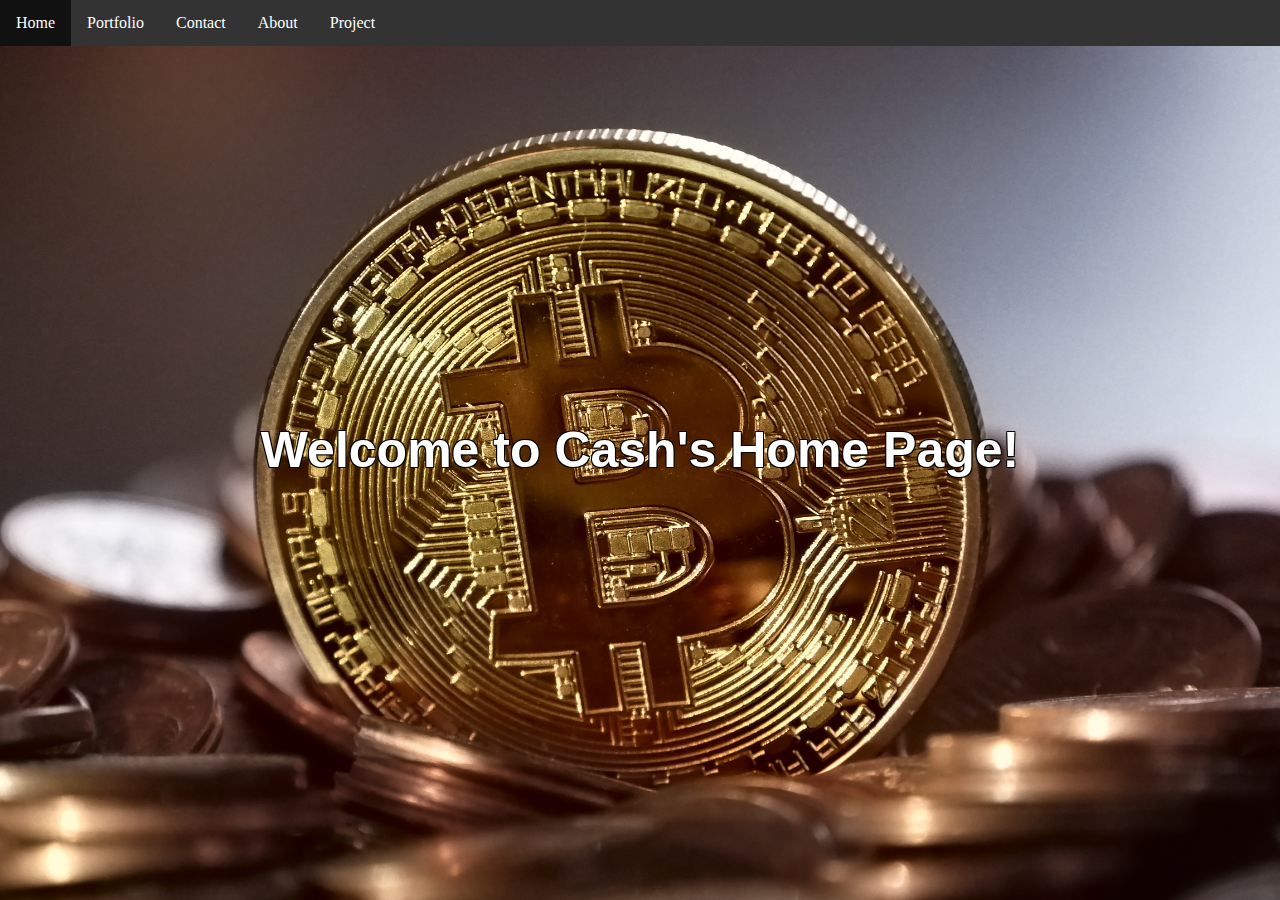
<file: index.html>
<!doctype html>
<html lang="en">
	<head>
	    <link rel="stylesheet" type="text/css" href="css/normal.css">
<link rel="icon" 
      type="image/png" 
      href="/images/cashfavicon.png">
		<meta charset="utf-8">
		<title>Home</title>
<meta name="viewport" content="width=device-width, initial-scale=1.0">
	
	</head>
	<body>
	<ul>	
  <li><a href="index.html">Home</a></li>
  <li><a href="portfolio.html">Portfolio</a></li>
  <li><a href="contact.html">Contact</a></li>
  <li><a href="about.html">About</a></li>
  <li><a href="project.html">Project</a></li>
  </ul>
  
		<div class="bank"> 
		<div class="center">
		    <div class="headline"><h1>Welcome to Cash's Home Page!</h1>
		</div>
		</div>
</div>
	</body>
</html>
</file>
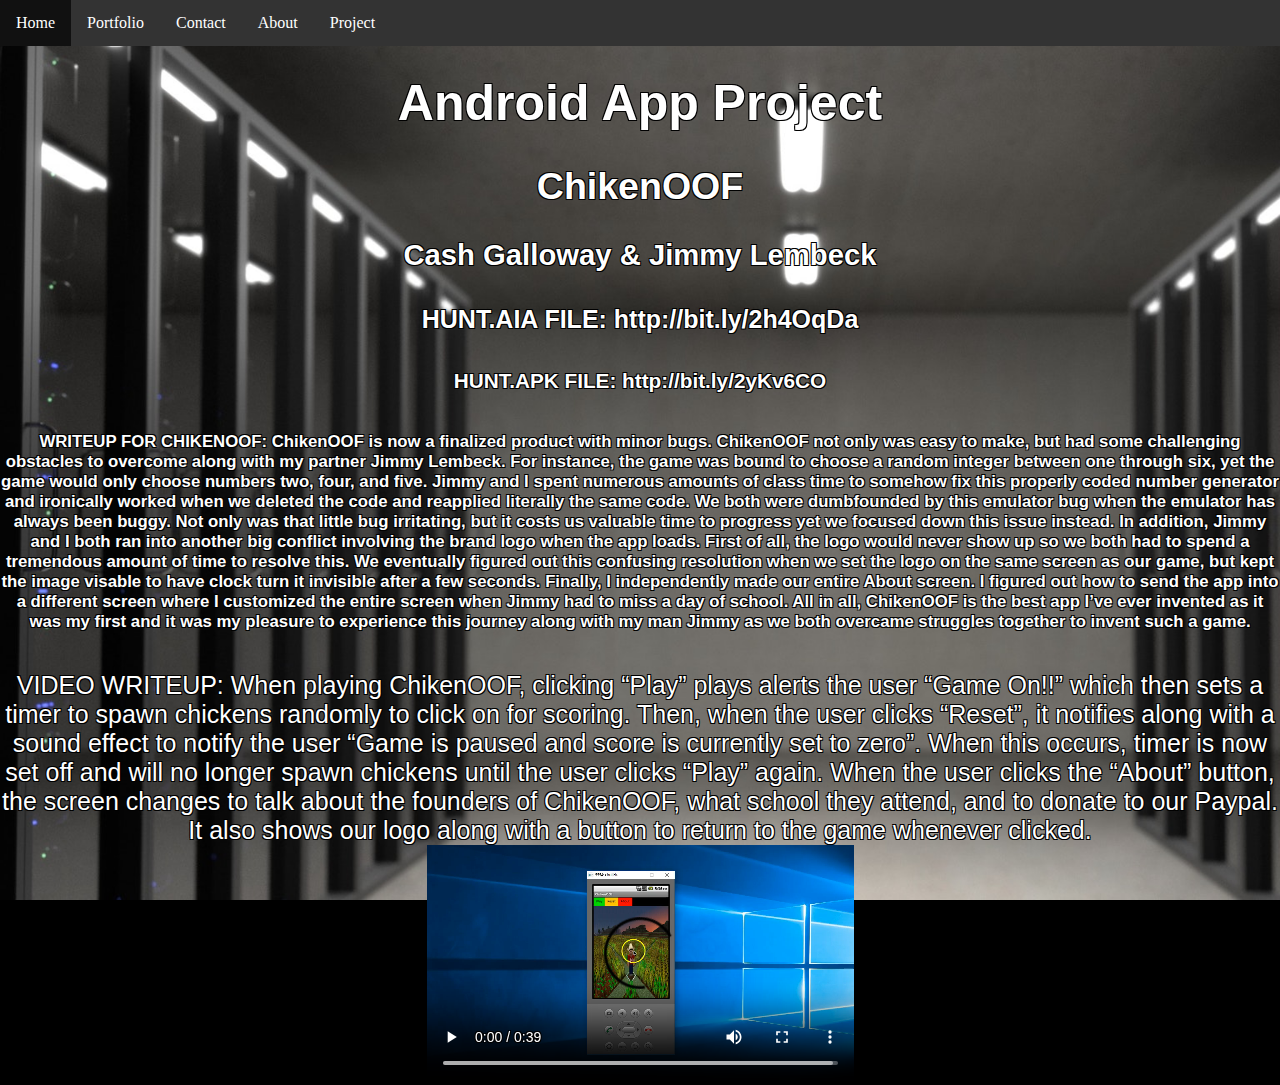
<file: Android App Project.html>
<html lang="en">
	<head>
	    <link rel="stylesheet" type="text/css" href="css/project.css">
		<link rel="icon" 
      type="image/png" 
      href="/images/cashfavicon.png"> 

		<meta charset="utf-8">
		<meta name="keywords" content="Cash Galloway, Cash, Money">
  <meta name="author" content="Cash S. Galloway">
  <meta name="viewport" content="width=device-width, initial-scale=1.0">
		<title>Android Project</title>
<meta name="viewport" content="width=device-width, initial-scale=1.0">

	</head>
	<body>
	<ul>	
  <li><a href="index.html">Home</a></li>
  <li><a href="portfolio.html">Portfolio</a></li>
  <li><a href="contact.html">Contact</a></li>
  <li><a href="about.html">About</a></li>
  <li><a href="project.html">Project</a></li>
  </ul>
	
		<div class="bank"> 
		<div class="center">
		    <div class="headline"><h1>Android App Project</h1>
		    <h2>ChikenOOF</h2>
		 <h3> Cash Galloway & Jimmy Lembeck </h3>
		 <h4> HUNT.AIA FILE: http://bit.ly/2h4OqDa </h4>
		 <h5> HUNT.APK FILE: http://bit.ly/2yKv6CO </h5>
		 <h6> WRITEUP FOR CHIKENOOF: ChikenOOF is now a finalized product with minor bugs. ChikenOOF not only was easy to make, but had some challenging obstacles to overcome along with my partner Jimmy Lembeck. For instance, the game was bound to choose a random integer between one through six, yet the game would only choose numbers two, four, and five. Jimmy and I spent numerous amounts of class time to somehow fix this properly coded number generator and ironically worked when we deleted the code and reapplied literally the same code. We both were dumbfounded by this emulator bug when the emulator has always been buggy. Not only was that little bug irritating, but it costs us valuable time to progress yet we focused down this issue instead. In addition, Jimmy and I both ran into another big conflict involving the brand logo when the app loads. First of all, the logo would never show up so we both had to spend a tremendous amount of time to resolve this. We eventually figured out this confusing resolution when we set the logo on the same screen as our game, but kept the image visable to have clock turn it invisible after a few seconds. Finally, I independently made our entire About screen. I figured out how to send the app into a different screen where I customized the entire screen when Jimmy had to miss a day of school. All in all, ChikenOOF is the best app I’ve ever invented as it was my first and it was my pleasure to experience this journey along with my man Jimmy as we both overcame struggles together to invent such a game. </h6>
		 <h7> VIDEO WRITEUP: When playing ChikenOOF, clicking “Play” plays alerts the user “Game On!!” which then sets a timer to spawn chickens randomly to click on for scoring. Then, when the user clicks “Reset”, it notifies along with a sound effect to notify the user “Game is paused and score is currently set to zero”. When this occurs, timer is now set off and will no longer spawn chickens until the user clicks “Play” again. When the user clicks the “About” button, the screen changes to talk about the founders of ChikenOOF, what school they attend, and to donate to our Paypal. It also shows our logo along with a button to return to the game whenever clicked.
</h7>
<video height="240" controls>
   <source src="Video/android.mp4" type="video/mp4">
</video>
		</div>
		</div>
</div>
	</body>
</html>
</file>
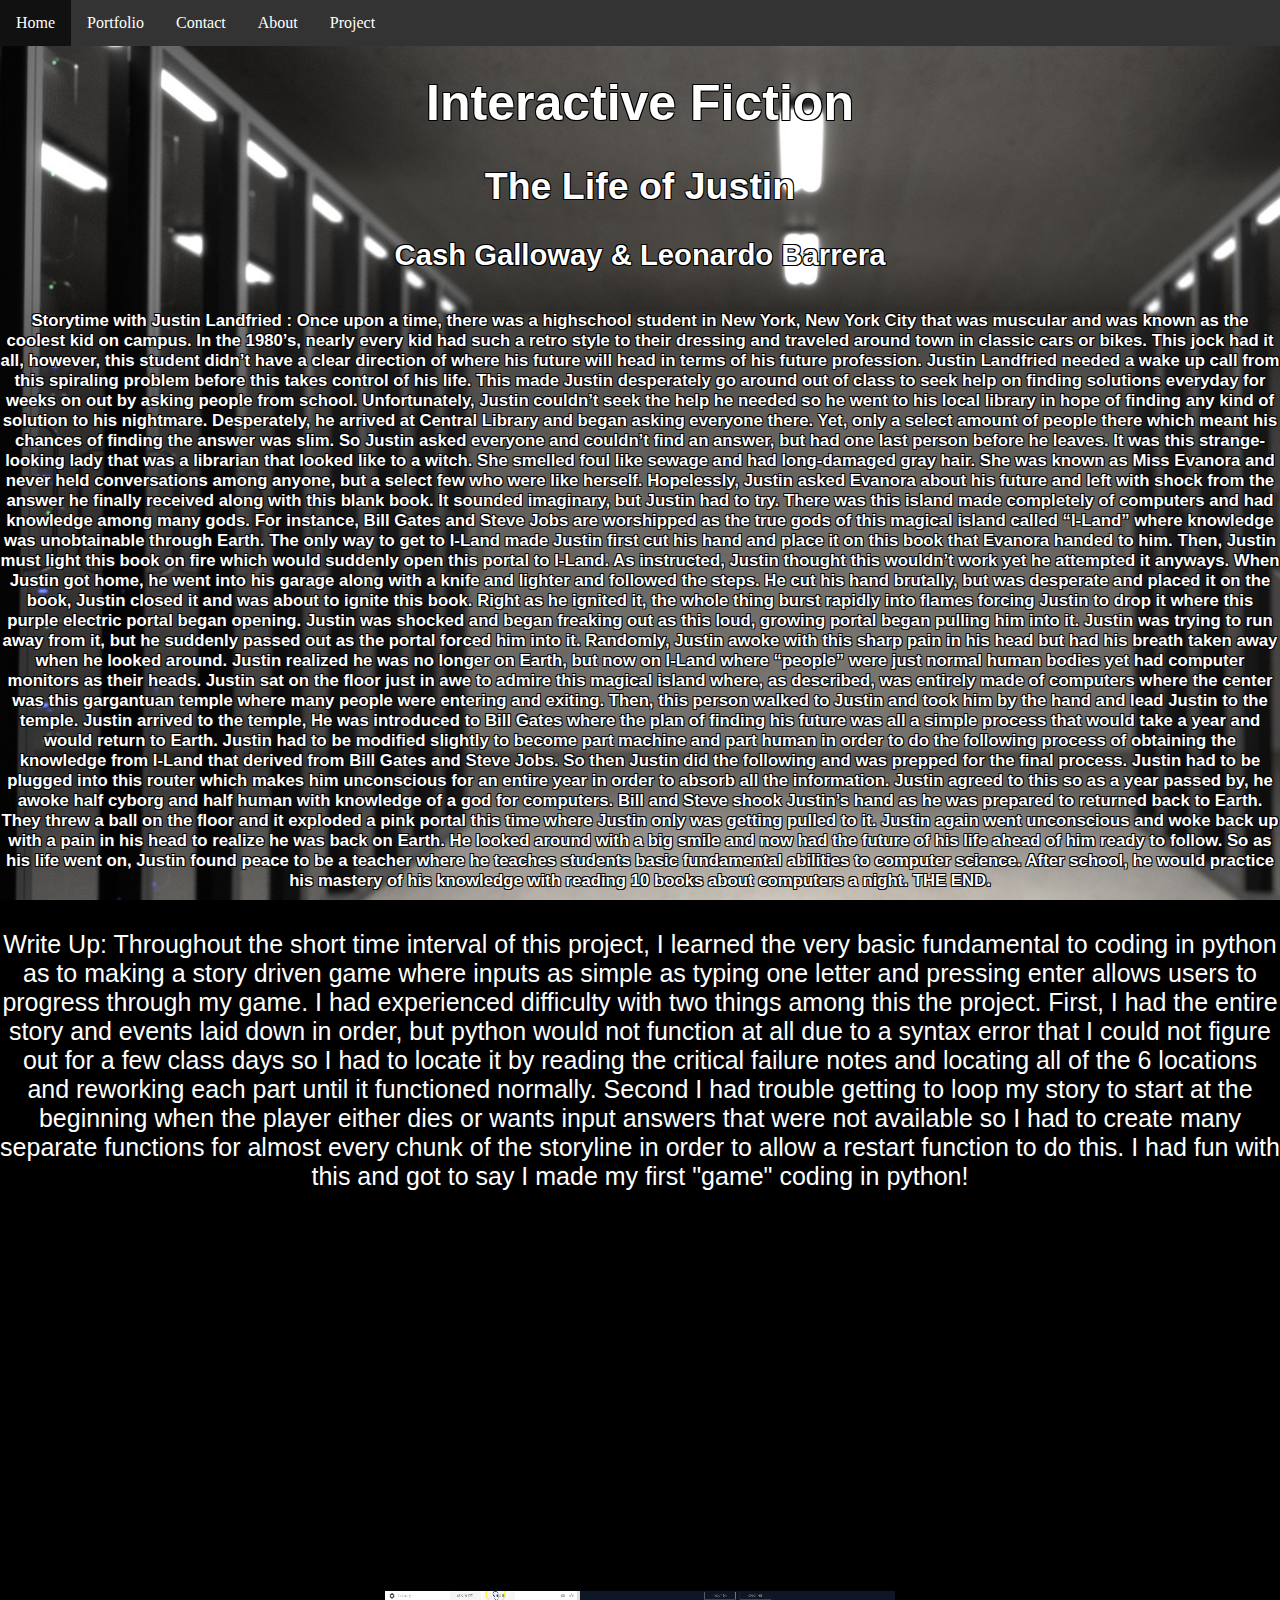
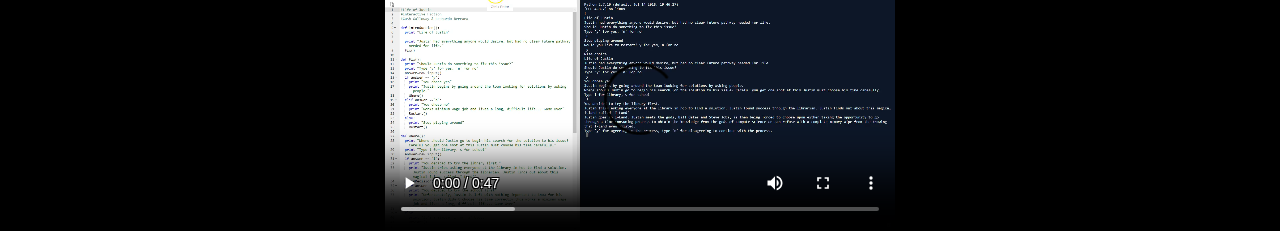
<file: InteractiveFiction.html>
<html lang="en">
	<head>
	    <link rel="stylesheet" type="text/css" href="css/project.css">
		<link rel="icon" 
      type="image/png" 
      href="/images/cashfavicon.png"> 

		<meta charset="utf-8">
		<meta name="keywords" content="Cash Galloway, Cash, Money">
		<meta name="projects" content="Interactive Fiction">
  <meta name="author" content="Cash S. Galloway">
  <meta name="viewport" content="width=device-width, initial-scale=1.0">
		<title>Android Project</title>
<meta name="viewport" content="width=device-width, initial-scale=1.0">

	</head>
	<body>
	<ul>	
  <li><a href="index.html">Home</a></li>
  <li><a href="portfolio.html">Portfolio</a></li>
  <li><a href="contact.html">Contact</a></li>
  <li><a href="about.html">About</a></li>
  <li><a href="project.html">Project</a></li>
  </ul>
  

	
		<div class="bank"> 
		<div class="center">
		    <div class="headline"><h1>Interactive Fiction</h1>
		    <h2>The Life of Justin</h2>
		 <h3> Cash Galloway & Leonardo Barrera </h3>
		 <h6> Storytime with Justin Landfried : Once upon a time, there was a highschool student in New York, New York City that was muscular and was known as the coolest kid on campus. In the 1980’s, nearly every kid had such a retro style to their dressing and traveled around town in classic cars or bikes. This jock had it all, however, this student didn’t have a clear direction of where his future will head in terms of his future profession. Justin Landfried needed a wake up call from this spiraling problem before this takes control of his life. This made Justin desperately go around out of class to seek help on finding solutions everyday for weeks on out by asking people from school. Unfortunately, Justin couldn’t seek the help he needed so he went to his local library in hope of finding any kind of solution to his nightmare. Desperately, he arrived at Central Library and began asking everyone there. Yet, only a select amount of people there which meant his chances of finding the answer was slim. So Justin asked everyone and couldn’t find an answer, but had one last person before he leaves. It was this strange-looking lady that was a librarian that looked like to a witch. She smelled foul like sewage and had long-damaged gray hair. She was known as Miss Evanora and never held conversations among anyone, but a select few who were like herself. Hopelessly, Justin asked Evanora about his future and left with shock from the answer he finally received along with this blank book. It sounded imaginary, but Justin had to try. There was this island made completely of computers and had knowledge among many gods. For instance, Bill Gates and Steve Jobs are worshipped as the true gods of this magical island called “I-Land” where knowledge was unobtainable through Earth. The only way to get to I-Land made Justin first cut his hand and place it on this book that Evanora handed to him. Then, Justin must light this book on fire which would suddenly open this portal to I-Land. As instructed, Justin thought this wouldn’t work yet he attempted it anyways. When Justin got home, he went into his garage along with a knife and lighter and followed the steps. He cut his hand brutally, but was desperate and placed it on the book, Justin closed it and was about to ignite this book. Right as he ignited it, the whole thing burst rapidly into flames forcing Justin to drop it where this purple electric portal began opening. Justin was shocked and began freaking out as this loud, growing portal began pulling him into it. Justin was trying to run away from it, but he suddenly passed out as the portal forced him into it. Randomly, Justin awoke with this sharp pain in his head but had his breath taken away when he looked around. Justin realized he was no longer on Earth, but now on I-Land where “people” were just normal human bodies yet had computer monitors as their heads. Justin sat on the floor just in awe to admire this magical island where, as described, was entirely made of computers where the center was this gargantuan temple where many people were entering and exiting. Then, this person walked to Justin and took him by the hand and lead Justin to the temple. Justin arrived to the temple, He was introduced to Bill Gates where the plan of finding his future was all a simple process that would take a year and would return to Earth. Justin had to be modified slightly to become part machine and part human in order to do the following process of obtaining the knowledge from I-Land that derived from Bill Gates and Steve Jobs. So then Justin did the following and was prepped for the final process. Justin had to be plugged into this router which makes him unconscious for an entire year in order to absorb all the information. Justin agreed to this so as a year passed by, he awoke half cyborg and half human with knowledge of a god for computers. Bill and Steve shook Justin’s hand as he was prepared to returned back to Earth. They threw a ball on the floor and it exploded a pink portal this time where Justin only was getting pulled to it. Justin again went unconscious and woke back up with a pain in his head to realize he was back on Earth. He looked around with a big smile and now had the future of his life ahead of him ready to follow. So as his life went on, Justin found peace to be a teacher where he teaches students basic fundamental abilities to computer science. After school, he would practice his mastery of his knowledge with reading 10 books about computers a night. THE END.</h6>
	<h7> Write Up: Throughout the short time interval of this project, I learned the very basic fundamental to coding in python as to making a story driven game where inputs as simple as typing one letter and pressing enter allows users to progress through my game. I had experienced difficulty with two things among this the project. First, I had the entire story and events laid down in order, but python would not function at all due to a syntax error that I could not figure out for a few class days so I had to locate it by reading the critical failure notes and locating all of the 6 locations and reworking each part until it functioned normally. Second I had trouble getting to loop my story to start at the beginning when the player either dies or wants input answers that were not available so I had to create many separate functions for almost every chunk of the storyline in order to allow a restart function to do this. I had fun with this and got to say I made my first "game" coding in python!</h7>
	
<script type="text/javascript" language="javascript" src="https://app.creately.com/player/creately-player.js"></script>
<div id="creately-container-ja1dza4y1"></div>
<script type="text/javascript">
var player = new CreatelyPlayer( "creately-container-ja1dza4y1", "ja1dza4y1-E4fujPUsLpxGyrowtZRN2RvXZds=", { width: "800px", height: "400px", backgroundColor: "#0" });
</script>

<iframe height="400px" width="70%" src="https://repl.it/@cashgal/Interactive-Fiction-10?lite=true" scrolling="no" frameborder="no" allowtransparency="true" allowfullscreen="true" sandbox="allow-forms allow-pointer-lock allow-popups allow-same-origin allow-scripts allow-modals"></iframe>

<video height="240" controls>
   <source src="/vids/interactive.mp4" type="video/mp4">
</video>

		</div>
		</div>
</div>
	</body>
</html>
</file>
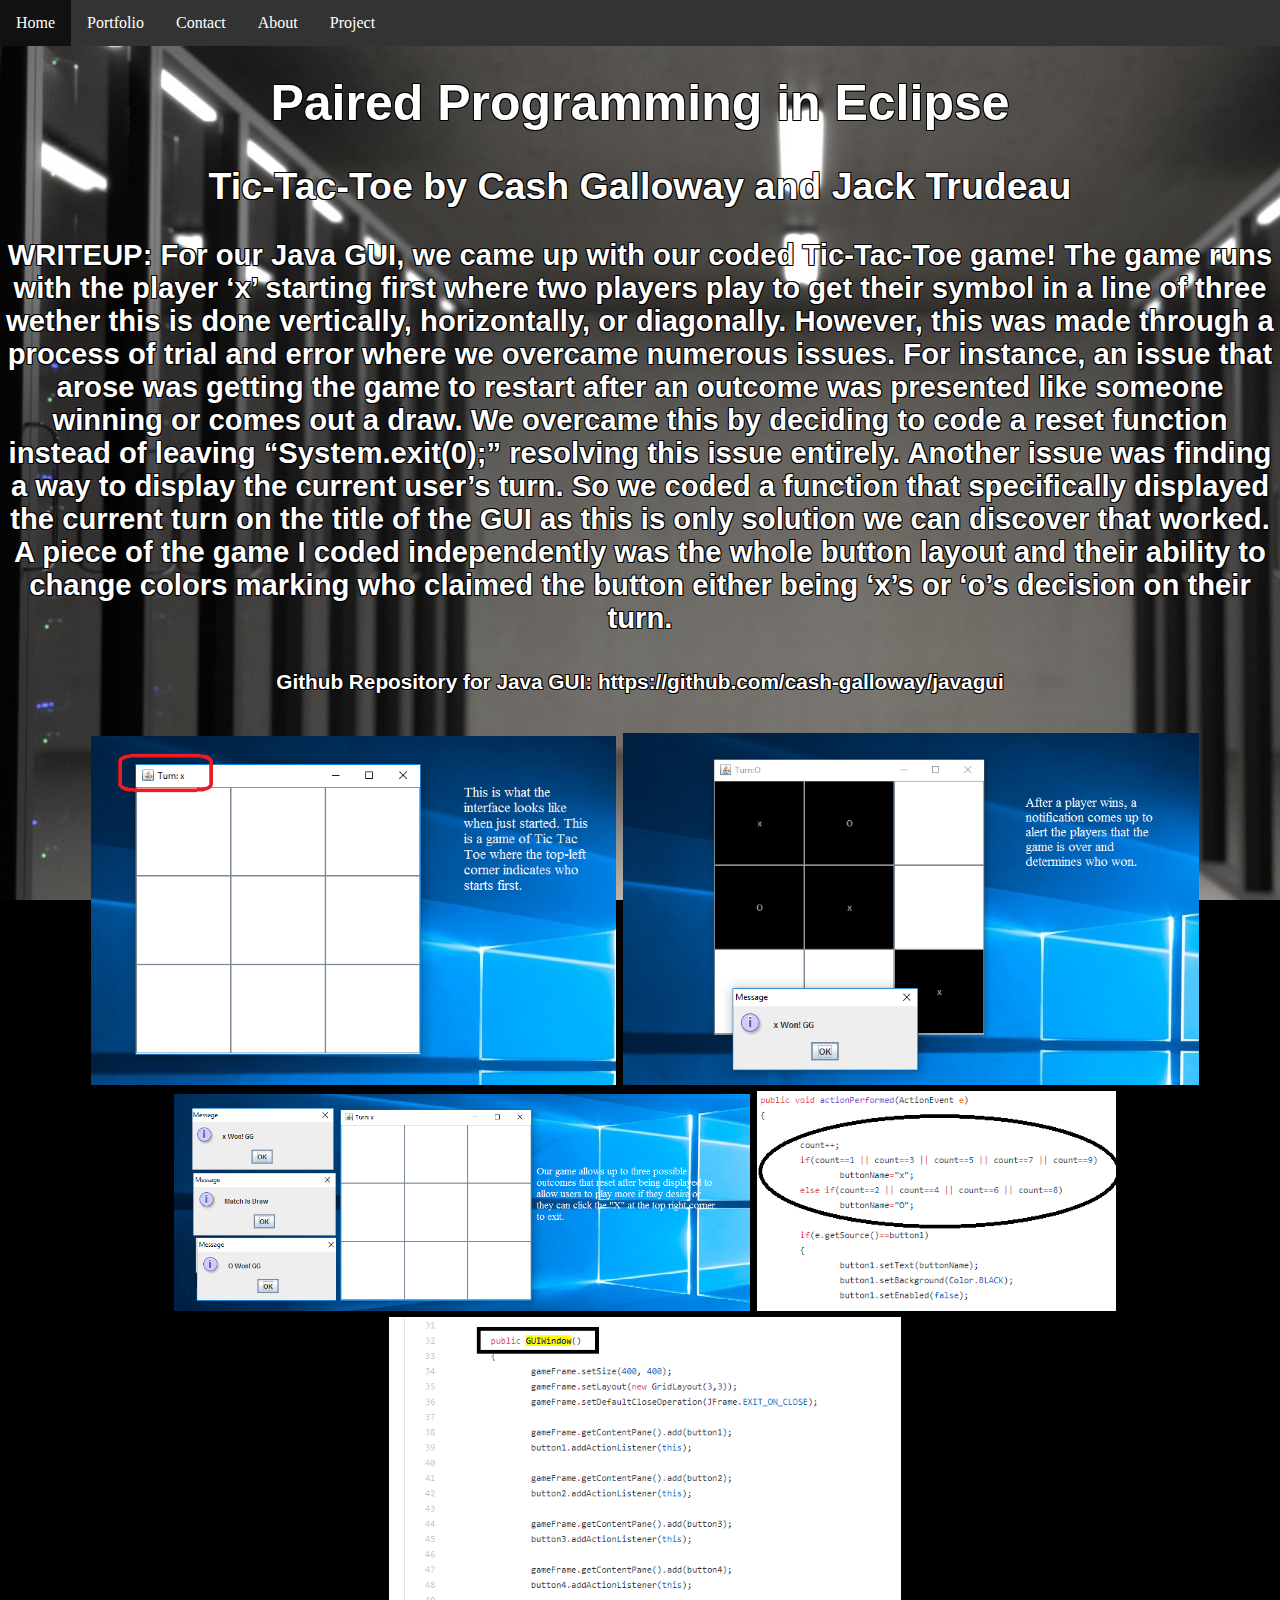
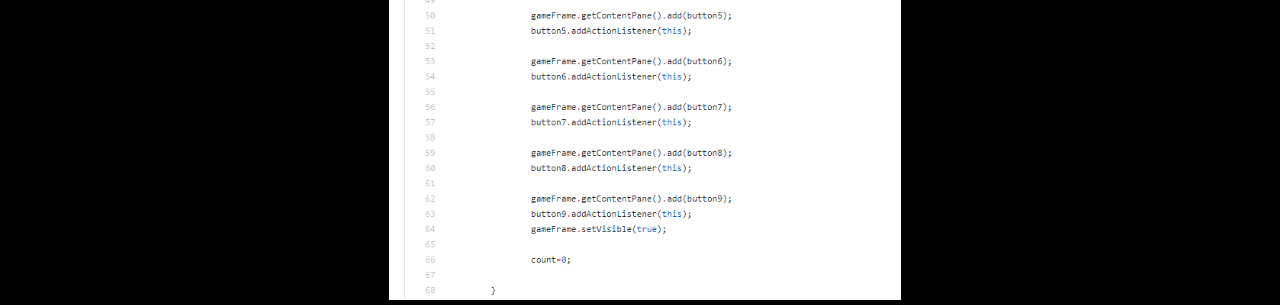
<file: javagui.html>
<html lang="en">
	<head>
	    <link rel="stylesheet" type="text/css" href="css/project.css">
		<link rel="icon" 
      type="image/png" 
      href="/images/cashfavicon.png"> 

		<meta charset="utf-8">
		<meta name="keywords" content="Cash Galloway, Cash, Money">
  <meta name="author" content="Cash S. Galloway">
  <meta name="viewport" content="width=device-width, initial-scale=1.0">
		<title>Java GUI</title>
<meta name="viewport" content="width=device-width, initial-scale=1.0">
<style>

.pics {
    float: left;
    padding: 5px;
    width: 100%;
}
	
</style>
	</head>
	<body>
	<ul>	
  <li><a href="index.html">Home</a></li>
  <li><a href="portfolio.html">Portfolio</a></li>
  <li><a href="contact.html">Contact</a></li>
  <li><a href="about.html">About</a></li>
  <li><a href="project.html">Project</a></li>
  </ul>
	
		<div class="bank"> 
		<div class="center">
		    <div class="headline"><h1>Paired Programming in Eclipse</h1>
		    <h2>Tic-Tac-Toe by Cash Galloway and Jack Trudeau</h2>
		 <h3> WRITEUP: For our Java GUI, we came up with our coded Tic-Tac-Toe game! The game runs with the player ‘x’ starting first where two players play to get their symbol in a line of three wether this is done vertically, horizontally, or diagonally. However, this was made through a process of trial and error where we overcame numerous issues. For instance, an issue that arose was getting the game to restart after an outcome was presented like someone winning or comes out a draw. We overcame this by deciding to code a reset function instead of leaving “System.exit(0);” resolving this issue entirely. Another issue was finding a way to display the current user’s turn. So we coded a function that specifically displayed the current turn on the title of the GUI as this is only solution we can discover that worked. A piece of the game I coded independently was the whole button layout and their ability to change colors marking who claimed the button either being ‘x’s or ‘o’s decision on their turn.</h3>
		 <h5> Github Repository for Java GUI: https://github.com/cash-galloway/javagui </h5>
	<div class="pics">
<img src="/images/pic1.png" alt="The Video" width="41%" height="auto">
<img src="/images/pic2.png" alt="The Video" width="45%" height="auto">
<img src="/images/pic3.png" alt="The Video" width="45%" height="auto">
<img src="/images/lelle.png" alt="The Video" width="28%" height="auto">
<img src="/images/pic54.png" alt="The Video" width="40%" height="auto">
</div>
		</div>
		</div>
</div>
	</body>
</html>
</file>
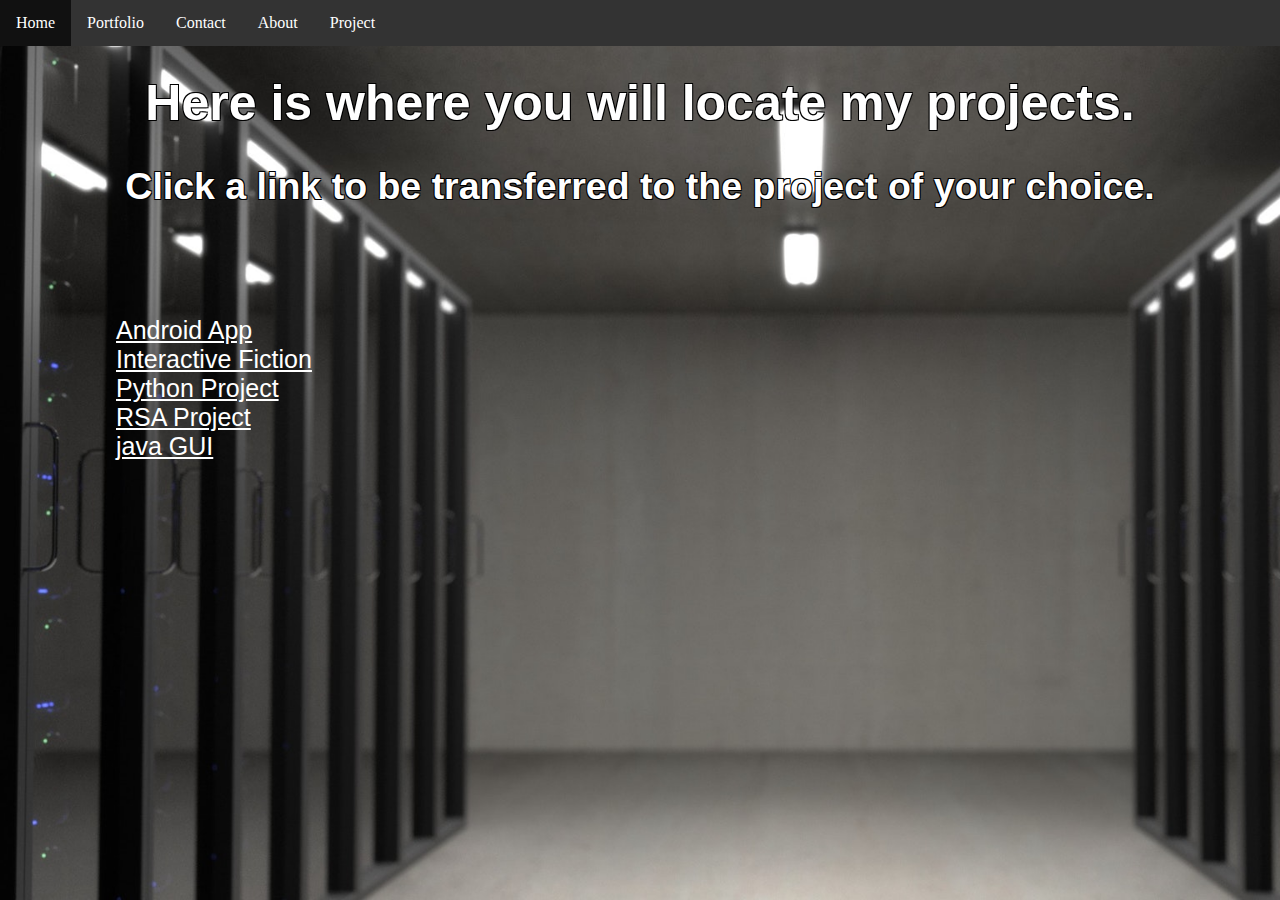
<file: project.html>
<html lang="en">
	<head>
		<link rel="icon" 
      type="image/png" 
      href="/images/cashfavicon.png">
		<meta charset="utf-8">
		<meta name="keywords" content="Cash Galloway, Cash, Money">
  <meta name="author" content="Cash S. Galloway">
  <meta name="viewport" content="width=device-width, initial-scale=1.0">
		<title>Projects</title>
<meta name="viewport" content="width=device-width, initial-scale=1.0">
	<style>
.headline
{
    color: white;
    text-shadow:
    -1px -1px 0 #000,
    1px -1px 0 #000,
    -1px 1px 0 #000,
    1px 1px 0 #000;  
}

ul {
    list-style-type: none;
    margin: 0;
    padding: 0;
    overflow: hidden;
    background-color: #333;
    position:fixed;
    width: 100%;
}

li {
    float: left;
}

li a {
    display: block;
    color: white;
    text-align: center;
    padding: 14px 16px;
    text-decoration: none;
}

/* Change the link color to #111 (black) on hover */
li a:hover {
    background-color: #111;
}

body {
    background-color: rgb(0,0,0);
}
h1 {
	color: white;
}
.headline {
    text-align: center;
}

.bank {
    margin: auto;
    width: 100%;
    height: 100%;
    background-repeat: no-repeat;
    background-size: cover;
    background-attachment: Fixed;
    display: table;
    background-image: url("/images/project.jpeg");
}
html, body{
    padding: 0;
    margin:0;
    height: 100%;
    width: 100%;
}

.headline {
    font-family: "Arial", Arial, serif;
    font-size: 25px;
    padding-top: 40px;
}

.Link {
    font-family: "Arial", Arial, serif;
    font-size: 25px;
    padding-top:100px; 
    color: white;
}

.projectlist {
    list-style-type: circle;
    margin: 100;
    padding: 100;
    width: 300px;
    height: 300px;
    padding:8px 16px;
    
}


.link2 {
    font-family: "Arial", Arial, serif;
    font-size: 25px;
    padding-bottom:200px; 
    color: white;
}


.link3 {
    font-family: "Arial", Arial, serif;
    font-size: 25px;
    padding-bottom:200px; 
    color: white;
}

.link4 {
    font-family: "Arial", Arial, serif;
    font-size: 25px;
    padding-bottom:200px; 
    color: white;
}

.link5 {
    font-family: "Arial", Arial, serif;
    font-size: 25px;
    padding-bottom:200px; 
    color: white;
}

.center {
    display: table-cell;
    vertical-align: middle;
}

li a:hover:not(.active) {
    background-color: #111;
    color:white;
}

	</style>
	</head>
	<body>
	<ul>	
  <li><a href="index.html">Home</a></li>
  <li><a href="portfolio.html">Portfolio</a></li>
  <li><a href="contact.html">Contact</a></li>
  <li><a href="about.html">About</a></li>
  <li><a href="project.html">Project</a></li>
  </ul>
	
		<div class="bank"> 
		    <div class="headline"><h1>Here is where you will locate my projects.</h1>
		    <h2>Click a link to be transferred to the project of your choice.</h2>
		    </div>
		   <div class="projectlist" <ul><a class="Link" href="Android App Project.html">Android App</a>
		   <br>
		     <a class="link2" href="InteractiveFiction.html">Interactive Fiction</a>
		     <br>
		     <a class="link3" href="pythonproject.html">Python Project</a>
		     <br>
		     <a class="link4" href="RSA.html">RSA Project</a>
		     <br>
		     <a class="link5" href="javagui.html">java GUI</a>
		     <br>
		</ul> </div>
		</div>
</div>
	</body>
</html>
</file>
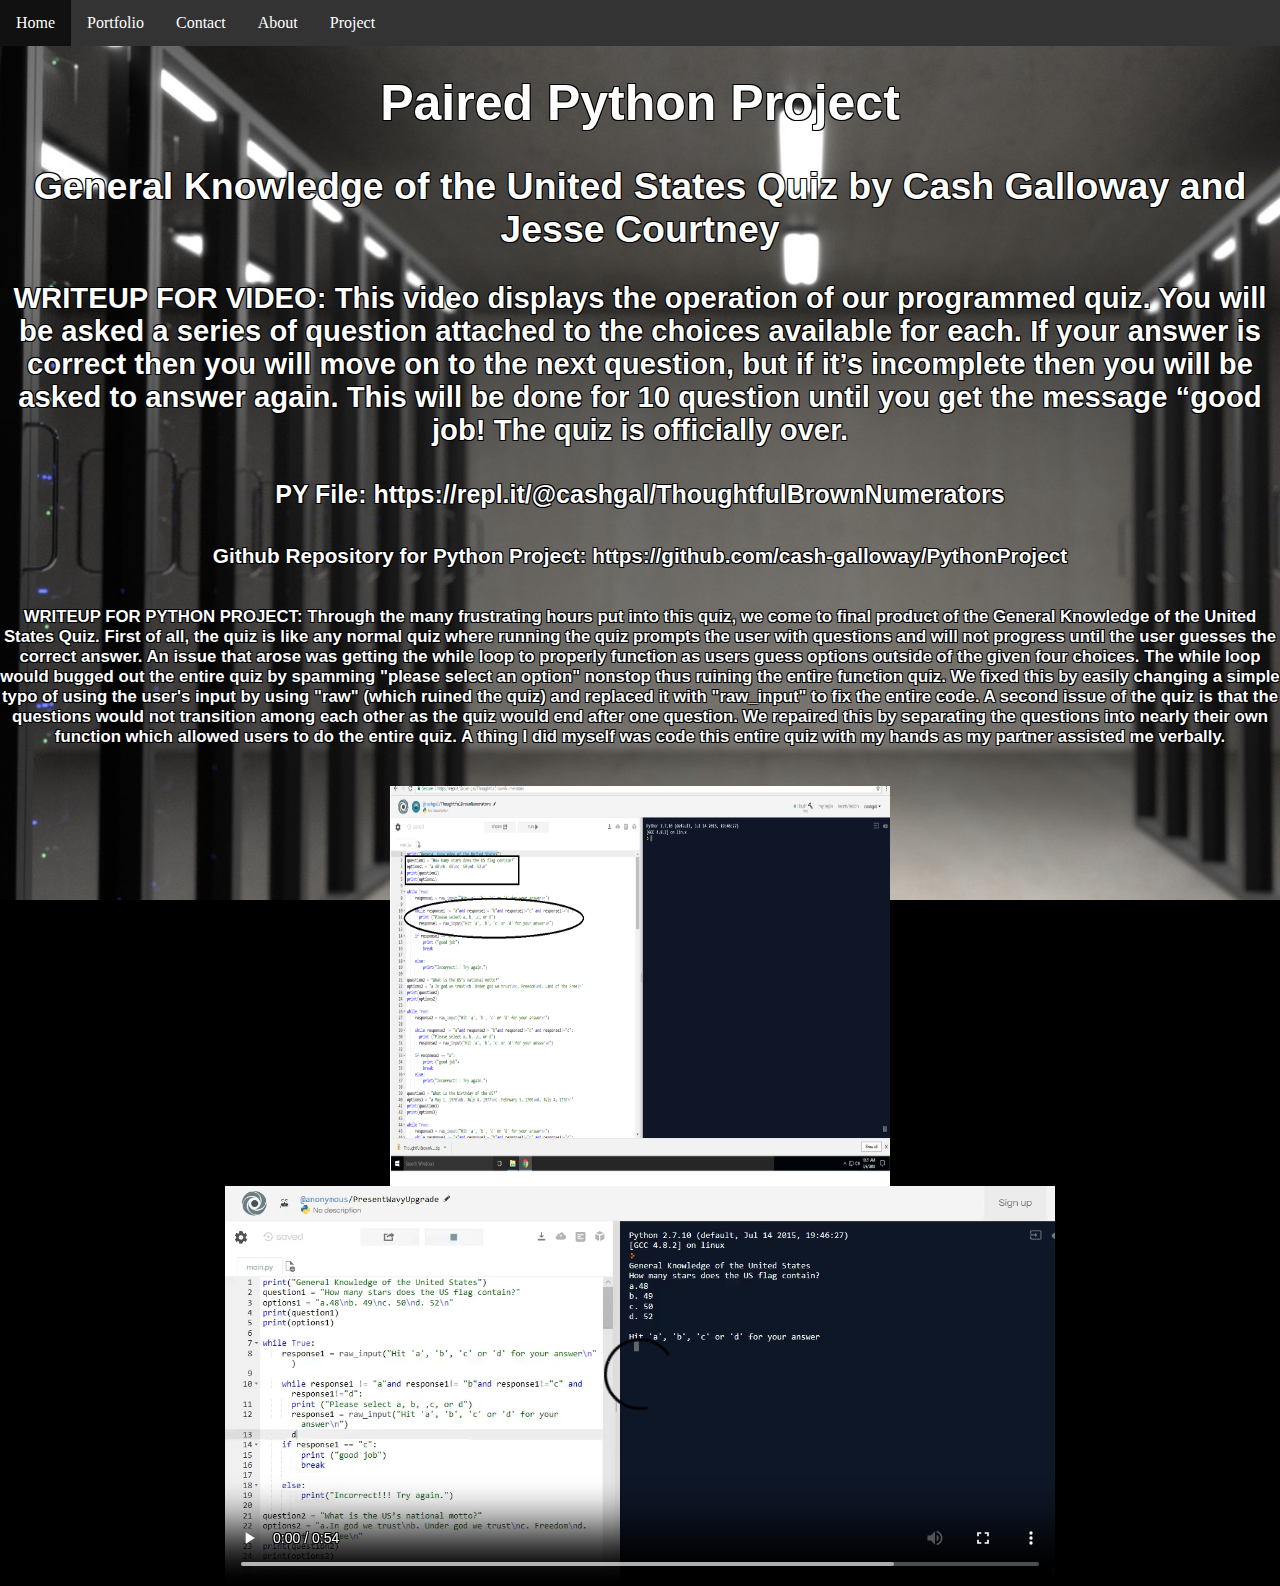
<file: pythonproject.html>
<html lang="en">
	<head>
	    <link rel="stylesheet" type="text/css" href="css/project.css">
		<link rel="icon" 
      type="image/png" 
      href="/images/cashfavicon.png"> 

		<meta charset="utf-8">
		<meta name="keywords" content="Cash Galloway, Cash, Money">
  <meta name="author" content="Cash S. Galloway">
  <meta name="viewport" content="width=device-width, initial-scale=1.0">
		<title>Python Project</title>
<meta name="viewport" content="width=device-width, initial-scale=1.0">

	</head>
	<body>
	<ul>	
  <li><a href="index.html">Home</a></li>
  <li><a href="portfolio.html">Portfolio</a></li>
  <li><a href="contact.html">Contact</a></li>
  <li><a href="about.html">About</a></li>
  <li><a href="project.html">Project</a></li>
  </ul>
	
		<div class="bank"> 
		<div class="center">
		    <div class="headline"><h1>Paired Python Project</h1>
		    <h2>General Knowledge of the United States Quiz by Cash Galloway and Jesse Courtney</h2>
		 <h3> WRITEUP FOR VIDEO: This video displays the operation of our programmed quiz. You will be asked a series of question attached to the choices available for each. If your answer is correct then you will move on to the next question, but if it’s incomplete then you will be asked to answer again. This will be done for 10 question until you get the message “good job! The quiz  is officially over. </h3>
		 <h4> PY File: https://repl.it/@cashgal/ThoughtfulBrownNumerators </h4>
		 <h5> Github Repository for Python Project: https://github.com/cash-galloway/PythonProject </h5>
		 <h6> WRITEUP FOR PYTHON PROJECT: Through the many frustrating hours put into this quiz, we come to final product of the General Knowledge of the United States Quiz. First of all, the quiz is like any normal quiz where running the quiz prompts the user with questions and will not progress until the user guesses the correct answer. An issue that arose was getting the while loop to properly function as users guess options outside of the given four choices. The while loop would bugged out the entire quiz by spamming "please select an option" nonstop thus ruining the entire function quiz. We fixed this by easily changing a simple typo of using the user's input by using "raw" (which ruined the quiz) and replaced it with "raw_input" to fix the entire code. A second issue of the quiz is that the questions would not transition among each other as the quiz would end after one question. We repaired this by separating the questions into nearly their own function which allowed users to do the entire quiz. A thing I did myself was code this entire quiz with my hands as my partner assisted me verbally. </h6>
<img src="/images/ovalsquarepython.png" alt="The Code" width="500" height="400">
<video height="400" controls>
   <source src="/vids/2ndrecording.mp4" type="video/mp4">
</video>
		</div>
		</div>
</div>
	</body>
</html>
</file>
<file: css/normal.css>
.headline
{
    color: white;
    text-shadow:
    -1px -1px 0 #000,
    1px -1px 0 #000,
    -1px 1px 0 #000,
    1px 1px 0 #000;  
}

ul {
    list-style-type: none;
    margin: 0;
    padding: 0;
    overflow: hidden;
    background-color: #333;
    position:fixed;
    width: 100%;
}

li {
    float: left;
}

li a {
    display: block;
    color: white;
    text-align: center;
    padding: 14px 16px;
    text-decoration: none;
}

/* Change the link color to #111 (black) on hover */
li a:hover:not(.active) {
    background-color: #111;
    color:white;
}

body {
    background-color: rgb(0,0,0);
}
h1 {
	color: white;
}
.headline {
    text-align: center;
}

.bank {
    margin: auto;
    width: 100%;
    height: 100%;
    background-repeat: no-repeat;
    background-size: cover;
    background-attachment: Fixed;
    display: table;
    background-image: url("/images/test.jpeg");
}
html, body{
    padding: 0;
    margin:0;
    height: 100%;
    width: 100%;
}

.headline {
    font-family: "Arial", Arial, serif;
    font-size: 25px;
}
.center {
    display: table-cell;
    vertical-align: middle;
}
</file>
<file: css/project.css>
.headline
{    
    color: white;
    text-shadow:
    -1px -1px 0 #000,
    1px -1px 0 #000,
    -1px 1px 0 #000,
    1px 1px 0 #000;  
}

ul {
    list-style-type: none;
    margin: 0;
    padding: 0;
    overflow: hidden;
    background-color: #333;
    position:fixed;
    width: 100%;
}

li {
    float: left;
}

li a {
    display: block;
    color: white;
    text-align: center;
    padding: 14px 16px;
    text-decoration: none;
}

/* Change the link color to #111 (black) on hover */
li a:hover {
    background-color: #111;
}

body {
    background-color: rgb(0,0,0);
}
h1 {
	color: white;
}
.headline {
    text-align: center;
}

.bank {
    margin: auto;
    width: 100%;
    height: 100%;
    background-repeat: no-repeat;
    background-size: cover;
    background-attachment: Fixed;
    display: table;
    background-image: url("/images/project.jpeg");
}
html, body{
    padding: 0;
    margin:0;
    height: 100%;
    width: 100%;
}

.headline {
    font-family: "Arial", Arial, serif;
    font-size: 25px; 
    padding-top: 40px;
}
.center {
    display: table-cell;
    vertical-align: top;
}

li a:hover:not(.active) {
    background-color: #111;
    color:white;
}
</file>
